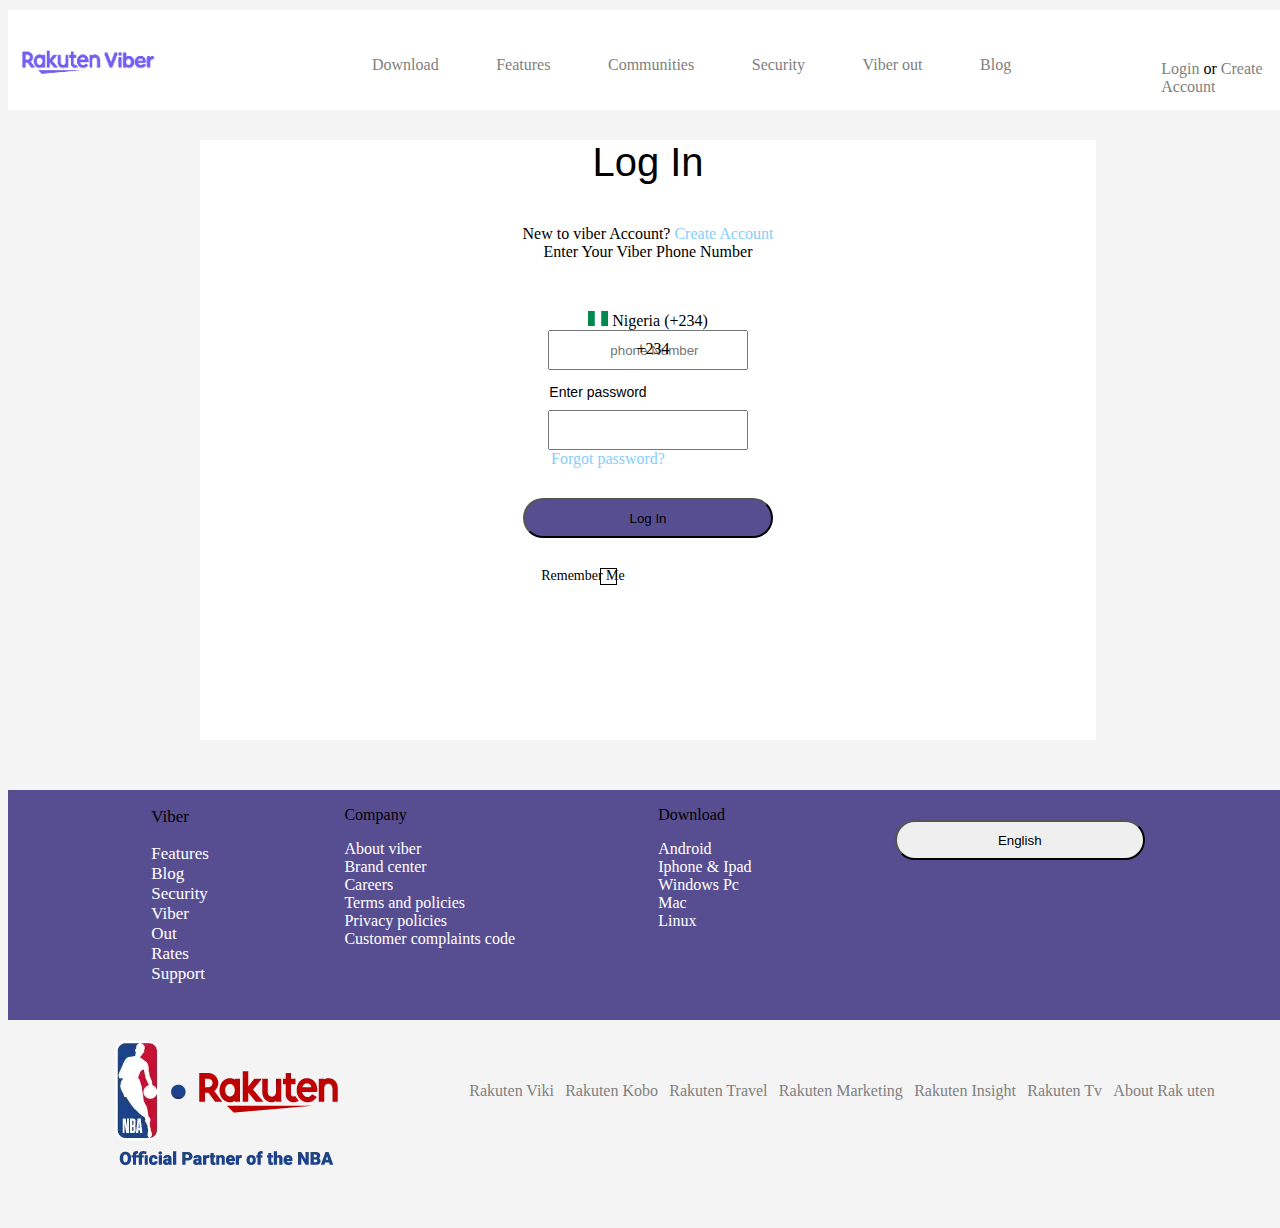
<file: index.html>
<html lang="en">
<head>
    <meta charset="UTF-8">
    <meta http-equiv="X-UA-Compatible" content="IE=edge">
    <meta name="viewport" content="width=device-width, initial-scale=1.0">
    <title>Document</title>
    <link rel="stylesheet" href="style.css">
</head>
<body>
    <div class="logo">
    <img src="image/rakuten_viber_3547728637.png" alt="">
    <div class="bread">
        <a href="">Download</a>
        <a href="">Features</a>
        <a href="">Communities</a>
        <a href="">Security</a>
        <a href="">Viber out</a>
        <a href="">Blog</a>
    </div>
    <div class="pie">
        <a href="">Login</a>
        <span>
            or
        </span>
        <a href="" class="Tutor">Create Account</a>
    </div>
    </div>
    <div class="Food">
        <p class="p1">Log In</p>
        <span>New to viber Account?</span> <a href="">Create Account</a><br>
        <span>Enter Your Viber Phone Number</span> <br>

            <img class="Hilda" src="image/Flag_of_Nigeria.svg.png" alt="">
            <span class="Record">Nigeria (+234)</span> <br>
            <input type="number" class="but" placeholder="&ensp; phone Number">
            <div class="cook">+234</div><br><br>
            <nav class="navx">Enter password</nav>
            <input type="password" class="buy"> <br>
            <a href="" class="Josh">Forgot password?</a><br>
            <button>Log In</button> <br>
            <div class="Box"></div>
            <p class="chips">Remember Me</p>



            
    </div>
    <div class="Pes">
        <div class="Football">
            <p>Viber</p>
            <a href="">Features</a><br>
            <a href="">Blog</a><br>
            <a href="">Security</a><br>
            <a href="">Viber Out</a><br>
            <a href="">Rates</a><br>
            <a href="">Support</a><br>
        </div>
        <div class="position">
            <p>Company</p>
            <a href="">About viber</a><br>
            <a href="">Brand center</a><br>
            <a href="">Careers</a><br>
            <a href="">Terms and policies</a><br>
            <a href="">Privacy policies</a><br>
            <a href="">Customer complaints code</a><br>
        </div>
        <div class="Elite">
            <p>Download</p>
            <a href="">Android</a><br>
            <a href="">Iphone & Ipad</a><br>
            <a href="">Windows Pc</a><br>
            <a href="">Mac</a><br>
            <a href="">Linux</a><br>
        </div>
        <button>English</button>





    </div>
    <div class="Book">
        <img class="nba" src="image/rakuten-nba.webp" alt="" >
        <div class="Projects">
            <a href="">Rakuten Viki</a>
            <a href="">Rakuten Kobo</a>
            <a href="">Rakuten Travel</a>
            <a href="">Rakuten Marketing</a>
            <a href="">Rakuten Insight</a>
            <a href="">Rakuten Tv</a>
            <a href="">About Rak uten</a>

        </div>
       




    </div>
   
    
</body>
</html>
</file>
<file: style.css>
body {
    width: 100%;
    background: rgb(244,244,244);
    overflow-x: hidden;
    /* position: relative; */
}
.logo {
    border: none;
    display: flex;
    height: 100px;
    margin-top: 10px;
    background: white;
}
.logo a {
    color: grey;
}
.Bread {
    /* border: 1px solid black; */
    display: flex;
    height: 50px;
    width: 800px;
    align-items: center;
    justify-content: space-between;
    margin-left: 200px;
    margin-top: 30px;
    
}
ded {
    
}
.bread a {
    text-decoration: none;
}
.pie {
    border: none;
    /* display: flex; */
    height: 50px;
    margin-left: 150px;
    margin-top: 50px;
}
.pie a {
    text-decoration: none;
}
.Food {
    /* border: 1px solid black; */
    /* position: absolute; */
    /* top: 20px; */
    /* border: 1px solid black; */
    /* margin-left: 300px; */
    height: 600px;
    width: 70%;
    text-align: center;
    margin: auto;
    background: white;
    margin-bottom: 50px;
}
.p1 {
    font-size: 40px;
    font-family: sans-serif;
    margin-top: 30px;

}
.Food a {
    color: lightskyblue;
}
.Hilda {
    margin-top: 50px;
    height: 15px;
    width: 20px;
    margin-right: 200px;
}
.Record {
    margin-left: -200px;
}
.but {
    width: 200px;
    height: 40px;
}
.cook {
    width: 40px;
    margin-left: 433px;
    margin-top: -30px;
}
input[type=number] {
    padding-left: 50px;
}
.cook::placeholder {
    font-size: 15px;
}
.navx {
    font-size: 14px;
    margin-left: -100px;
    margin-top: -10px;
    margin-bottom: 10px;
    font-family: sans-serif;
}
.buy {
    width: 200px;
    height: 40px;
}
.Josh {
    margin-left: -80px;
    text-decoration: none;
}
.josh:hover {
    text-decoration: underline;
}
button {
    height: 40px;
    width: 250px;
    margin-top: 30px;
    border-radius: 30px;
   
}

.Food button {
    background: rgb(87,78,146);
     /* background: url(image/rakuten-nba.webp); */
     /* background-size: cover;
     background-position: center; */

}
.Box {
    border: 1px solid black;
    height: 15px;
    width: 15px;
    margin-left: 400px;
    margin-top: 30px;
    
}
.chips {
    border: none;
    margin-top: -17px;
    margin-left: -130px;
    font-size: 14px;

}
.pes {
    /* border: 1px solid black; */
    width: 100%;
    display: flex;
    align-items: start;
    justify-content:  space-evenly;
    height: 230px;
    background-color: rgb(87,78,146);
}
.book {
    /* border: 1px solid black; */
    height: 200px;
}
a {
    color: white;
    text-decoration: none;

}
a:hover {
    text-decoration: underline;
}
.Football {
    /* border: 1px solid black; */
    font-size: 17px;
    width: 50px;
    height: 50px;
}
.nba {
    margin-left: 100px;
}
.projects {
    /* border: 1px solid black; */
    width: 60%;
    margin-left: 450px;
    margin-top: -100px;
    justify-content: space-evenly;
    display: flex;
}
.book a {
    color: grey;
}
</file>
